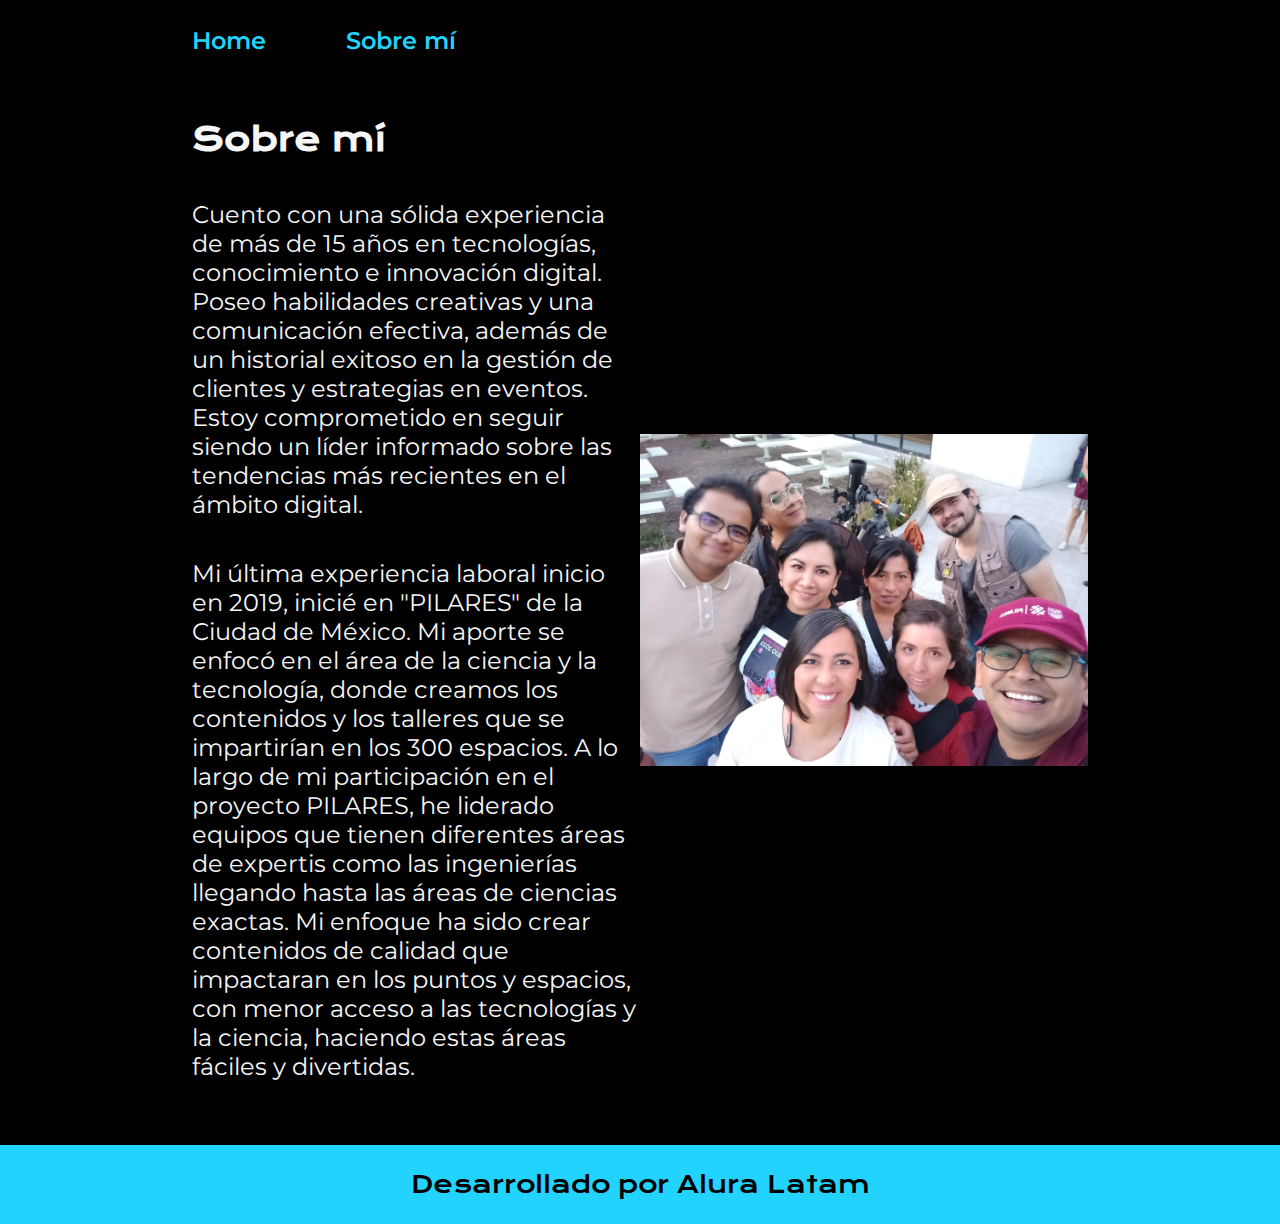
<file: about.html>
<!DOCTYPE html>
<html lang="es-mx">
<head>
    <meta charset="UTF-8">
    <meta name="viewport" content="width=device-width, initial-scale=1.0">
    <title>Portafolio</title>
    <link rel="stylesheet" href="styles/style.css">

</head>
<body>
    <header class="header">
        <nav class="header__menu">
            <a class="header__menu__link" href="index.html">Home</a>
            <a class="header__menu__link" href="about.html">Sobre mí</a>
        </nav>
    </header>
    <main class="presentacion">
        <section class="presentacion__contenido">
            <h1 class="presentacion__contenido__titulo">Sobre mí</h1>
                <p class="presentacion__contenido__texto">
                    Cuento con una sólida experiencia de más de 15 años en tecnologías, conocimiento e innovación digital.
                    Poseo habilidades creativas y una comunicación efectiva, además de un historial exitoso en la gestión
                    de clientes y estrategias en eventos. Estoy comprometido en seguir siendo un líder informado sobre las 
                    tendencias más recientes en el ámbito digital. 
                </p>
                <p class="presentacion__contenido__texto">
                Mi última experiencia laboral inicio en 2019, inicié en "PILARES" de la Ciudad de México. Mi aporte 
                se enfocó en el área de la ciencia y la tecnología, donde creamos los contenidos y los talleres 
                que se impartirían en los 300 espacios.
                A lo largo de mi participación en el proyecto PILARES, he liderado equipos que tienen diferentes 
                áreas de expertis como las ingenierías llegando hasta las áreas de ciencias exactas.
                Mi enfoque ha sido crear contenidos de calidad que impactaran en los puntos y espacios, con menor 
                acceso a las tecnologías y la ciencia, haciendo estas áreas fáciles y divertidas.
                </p>
               
        </section>
            <img class="presentacion__imagen" src="./assets/tavoos1.png" alt="Foto de Ana García desarrolando un proyecto">
    </main>
    <footer class="footer">
        <p>Desarrollado por Alura Latam</p>
    </footer>
    
</body>
</html>
</file>
<file: styles/style.css>
@import url('https://fonts.googleapis.com/css2?family=Krona+One&family=Montserrat:wght@400;600&display=swap');


:root {
    --color-primaria: #000000;
    --color-secundaria: #F6F6F6;
    --color-terciaria: #22D4FD;
    --color-hover: #272727;

    --fuente-krona: 'Krona One', sans-serif;
    --fuente-montserrat: 'Montserrat', sans-serif;
}

* {
    padding: 0;
    margin:0;
}

body{
    box-sizing: border-box;
    background-color: var(--color-primaria);
    color: var(--color-secundaria);
}

.header{
    padding: 2% 0% 0% 15%;
}

.header__menu{
    display: flex;
    gap: 80px;
}
.header__menu__link{
    font-family: var(--fuente-montserrat);
    font-size: 1.5rem;
    font-weight: 600;
    color: var(--color-terciaria);
    text-decoration: none;

}



.presentacion {
    padding: 5% 15%;
    display: flex;
    align-items: center;
    justify-content: space-between;
}

.presentacion__contenido{
    width: 50%;
    display: flex;
    flex-direction: column;
    gap: 40px;
}


.presentacion__contenido__titulo{
    font-size: 2rem;
    font-family: var(--fuente-krona);
}

.titulo-destaque {
    color: var(--color-terciaria); ;
}

.presentacion__contenido__texto{
    font-size: 1.5rem;
    font-family: var(--fuente-montserrat);
}

.presentacion__enlaces{
    display: flex;
    flex-direction: column;
    justify-content: space-between;
    align-items: center;
    gap: 32px;
}

.presentacion__enlaces__subtitulo{
    font-family: var(--fuente-krona);
    font-weight: 400;
    font-size: 1.5rem;
}
.presentacion__enlaces__link{
      display: flex;
      justify-content: center;
      gap: 16px;
      border: 2px solid var(--color-terciaria);
      width: 50%;
      text-align: center;
      border-radius: 8px;
      font-size: 1.5rem;
      font-weight: 600;
      padding: 21.5px 0;
      text-decoration: none;
      color: var(--color-secundaria);
      font-family: var(--fuente-montserrat);
}

.presentacion__enlaces__link:hover{
    background-color: var(--color-hover);
}

.presentacion__imagen{
    width: 50%;
}

.footer{
    color:var(--color-primaria);
    background-color: var(--color-terciaria);
    padding: 24px;
    text-align: center;
    font-family: var(--fuente-krona);
    font-size: 1.5rem;
    font-weight: 400;
}

@media (max-width: 1200px){
    .header{
        padding: 10%;
    }
    .header__menu{
        justify-content: center;
    }
    
    .presentacion{
        flex-direction: column-reverse;
        padding: 5%;
    }

    .presentacion__contenido{
        width: auto;
    }

}
</file>
